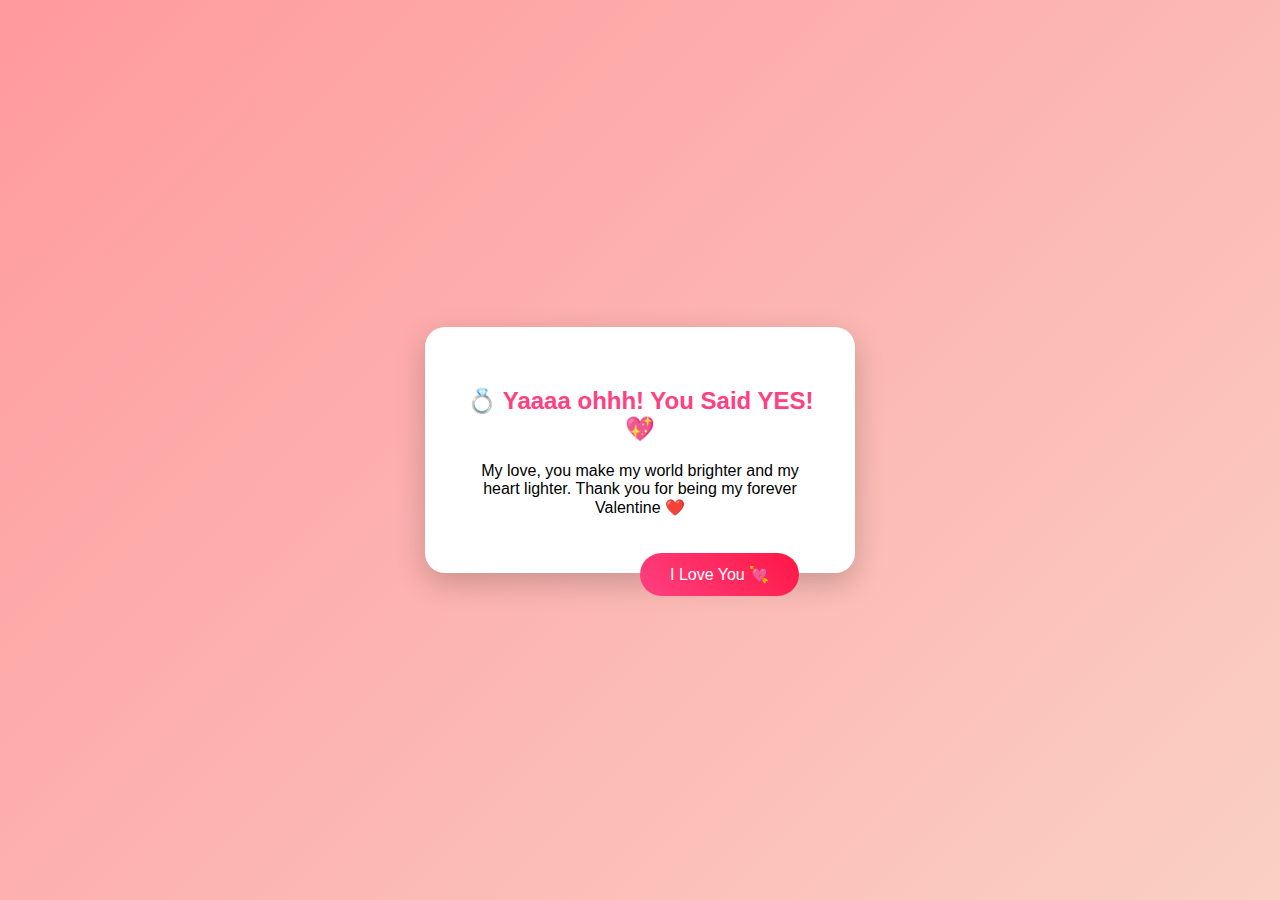
<file: second.html>
<!DOCTYPE html>
<html lang="en">
<head>
    <meta charset="UTF-8">
    <title>She Said YES! 💍</title>
    <meta name="viewport" content="width=device-width, initial-scale=1.0">
    <link rel="stylesheet" href="style.css">
</head>
<body>

    <div class="container">
        <div class="box">
            <h2>💍 Yaaaa ohhh! You Said YES! 💖</h2>
            <p> My love, you make my world brighter and my heart lighter. 
            Thank you for being my forever Valentine ❤️</p>
            <button class="love-btn" onclick="showLove()">I Love You 💘</button>
        </div>
    </div>
<script>
function showLove() {
    alert("I Love You So Much ❤️💖 Forever & Always 💍");
}
</script>
</body>
</html>
</file>
<file: style.css>
body {
    margin: 0;
    padding: 0;
    font-family: Arial, sans-serif;
    height: 100vh;
    overflow: hidden;
    background: linear-gradient(135deg, #ff9a9e, #fad0c4);
    display: flex;
    justify-content: center;
    align-items: center;
}

/* Floating hearts background */
.hearts::before {
    content: "💖 💕 💓 💗 💘 💝";
    position: absolute;
    font-size: 40px;
    width: 100%;
    text-align: center;
    animation: float 6s linear infinite;
    top: 100%;
}

@keyframes float {
    0% { top: 100%; }
    100% { top: -10%; }
}

.container {
    text-align: center;
    z-index: 1;
}

.box {
    background: white;
    padding: 40px;
    border-radius: 20px;
    box-shadow: 0px 10px 30px rgba(0, 0, 0, 0.2);
    max-width: 350px;
}

h2 {
    color: #ff4081;
}

.buttons {
    margin-top: 25px;
    position: relative;
    height: 120px;
}

button {
    padding: 12px 30px;
    font-size: 16px;
    border: none;
    border-radius: 25px;
    cursor: pointer;
    position: absolute;
    transition: 0.3s;
}

.yes-btn {
    background-color: #ff4081;
    color: white;
    left: 20px;
}

.yes-btn:hover {
    transform: scale(1.1);
}

.no-btn {
    background-color: #ff4081;
    color: white;
    right: 20px;
}

/* Mobile Responsive */
@media (max-width: 480px) {
    .box {
        width: 90%;
        padding: 25px;
    }

    button {
        font-size: 14px;
        padding: 10px 20px;
    }
}
.love-btn {
    margin-top: 20px;
    padding: 12px 30px;
    font-size: 16px;
    background: linear-gradient(45deg, #ff4081, #ff1744);
    color: white;
    border: none;
    border-radius: 30px;
    cursor: pointer;
    transition: 0.3s;
}

.love-btn:hover {
    transform: scale(1.3);
    box-shadow: 0 5px 15px rgba(255, 0, 100, 0.5);
}
</file>
